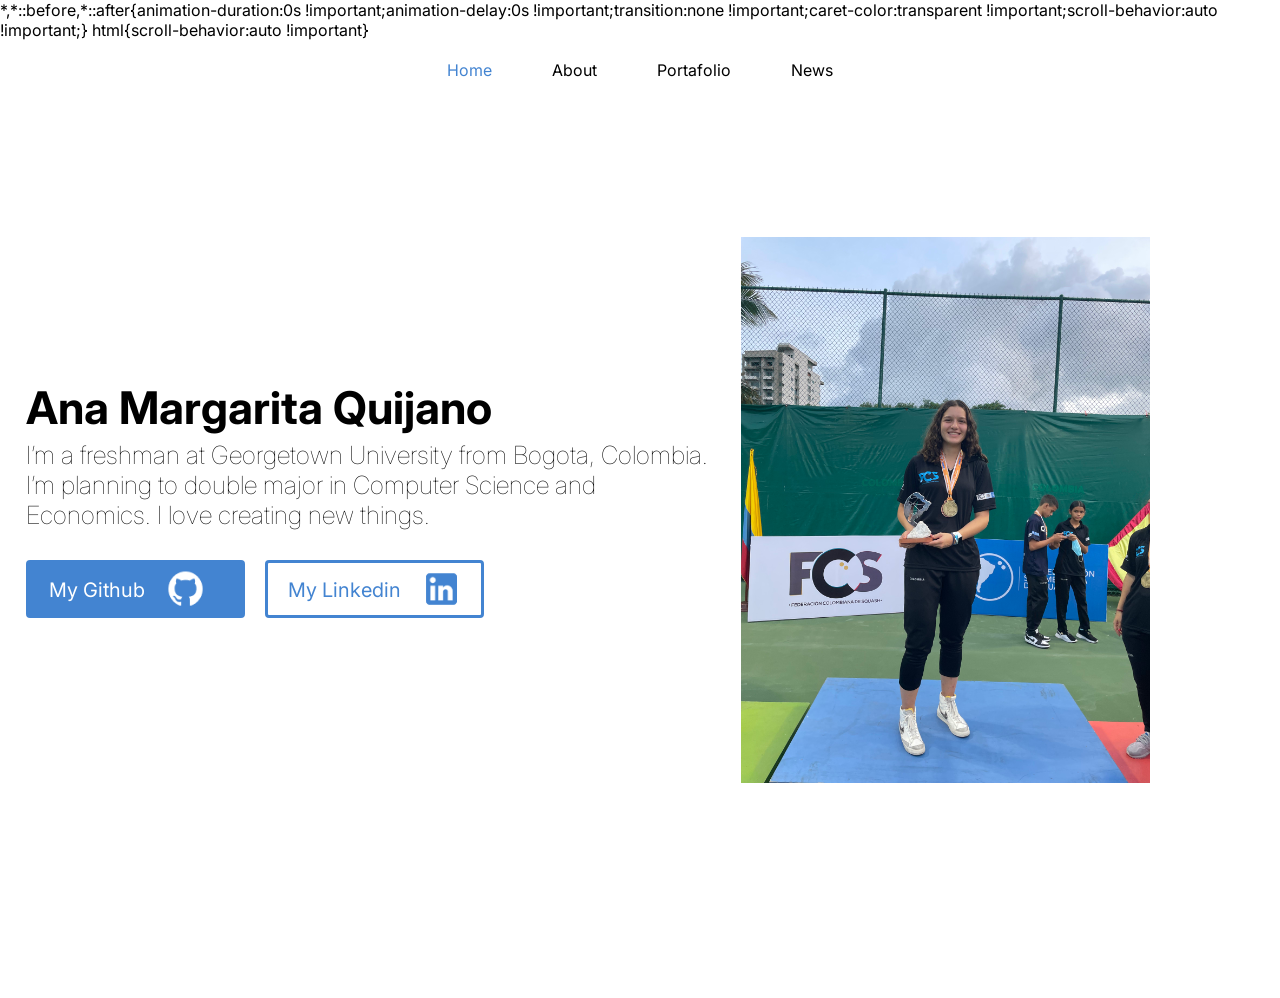
<file: index.html>
<!doctype html>
<html lang="en">
  <head>
    <link rel="stylesheet" href="desktop1.css" />
    <link rel="preconnect" href="https://fonts.googleapis.com">
    <link rel="preconnect" href="https://fonts.gstatic.com" crossorigin>
    <link href="https://fonts.googleapis.com/css2?family=Inter:ital,opsz,wght@0,14..32,100..900;1,14..32,100..900&display=swap" rel="stylesheet">
  </head>
  <body>
    <div class="full">
        <div class="top-bar">
            <div class="options">
                <a class="desktop1" href="desktop1.html" style="text-decoration: none;">
                    <p>Home</p>
                </a>
                <a class="about" href="about.html" style="text-decoration: none;">
                    <p>About</p>
                </a>
                <a class="portafolio" href="portafolio.html" style="text-decoration: none;">
                    <p>Portafolio</p>
                </a>
                <a class="news" href="news.html" style="text-decoration: none;">
                    <p>News</p>
                </a>
            </div>
        </div>
        <div class="content">
                <div class="left">
                    <h1 class="name"> Ana Margarita Quijano </h1>
                    <b1 class="bio"> I’m a freshman at Georgetown University 
                            from Bogota, Colombia. I’m planning to double major 
                            in Computer Science and Economics. I love creating new things. </b1>
                    <div class="buttons">
                        <div class="gitHub-botton" >
                        <a href="https://github.com/anaquijano1" style="text-decoration: none;">
                            <p>My Github</p>
                            <img src="./assets/gitHub.png"/>
                        </a>
                        </div>
                        <div class="linkedin-botton" >
                            <a href="https://www.linkedin.com/in/ana-margarita-quijano-b886a42b2?lipi=urn%3Ali%3Apage%3Ad_flagship3_profile_view_base_contact_details%3BhmZYp9YkSJ%2BCO5JAMg1JkQ%3D%3D" style="text-decoration: none;">
                                <p>My Linkedin</p>
                                <img src="./assets/linkedin.png"/>
                            </a>
                        </div>
                    </div>
                </div>
                <div class="right">
                    <img src="./assets/me2.jpg" class="myImage"> 
                </div>

        </div>
    </div>
</body>
</html>
</file>
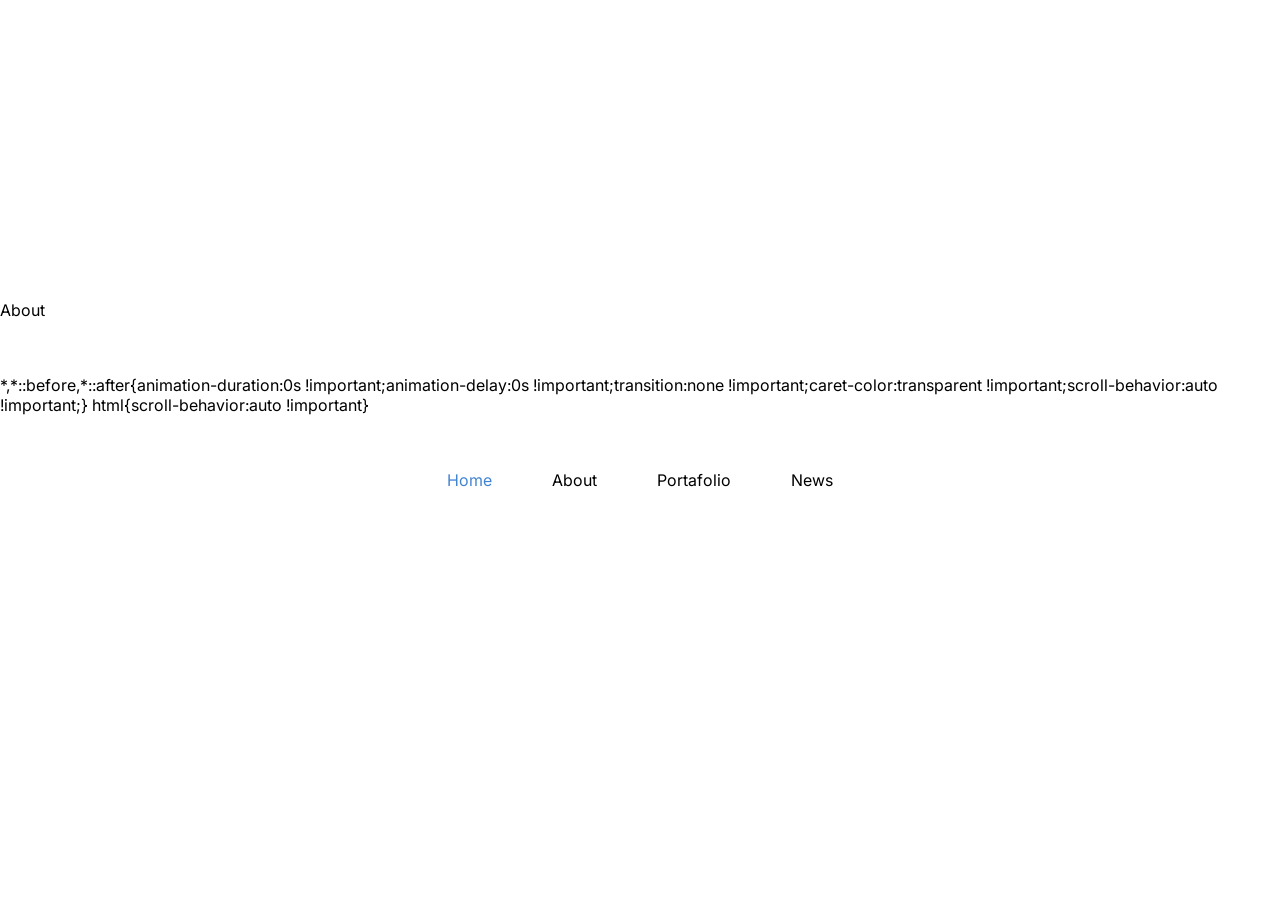
<file: about.html>
<!doctype html>
<html lang="en">
  <head>
    <link rel="stylesheet" href="desktop1.css" />
    <link rel="preconnect" href="https://fonts.googleapis.com">
    <link rel="preconnect" href="https://fonts.gstatic.com" crossorigin>
    <link href="https://fonts.googleapis.com/css2?family=Inter:ital,opsz,wght@0,14..32,100..900;1,14..32,100..900&display=swap" rel="stylesheet">
    <title>About</title>
  </head>
  <body>
    <div class="full">
        <div class="top-bar">
            <div class="options">
                <a class="desktop1" href="desktop1.html" style="text-decoration: none;">
                    <p>Home</p>
                </a>
                <a class="about" href="about.html" style="text-decoration: none;">
                    <p>About</p>
                </a>
                <a class="portafolio" href="portafolio.html" style="text-decoration: none;">
                    <p>Portafolio</p>
                </a>
                <a class="news" href="news.html" style="text-decoration: none;">
                    <p>News</p>
                </a>
            </div>
        </div>
    </div>
</body>
</html>
</file>
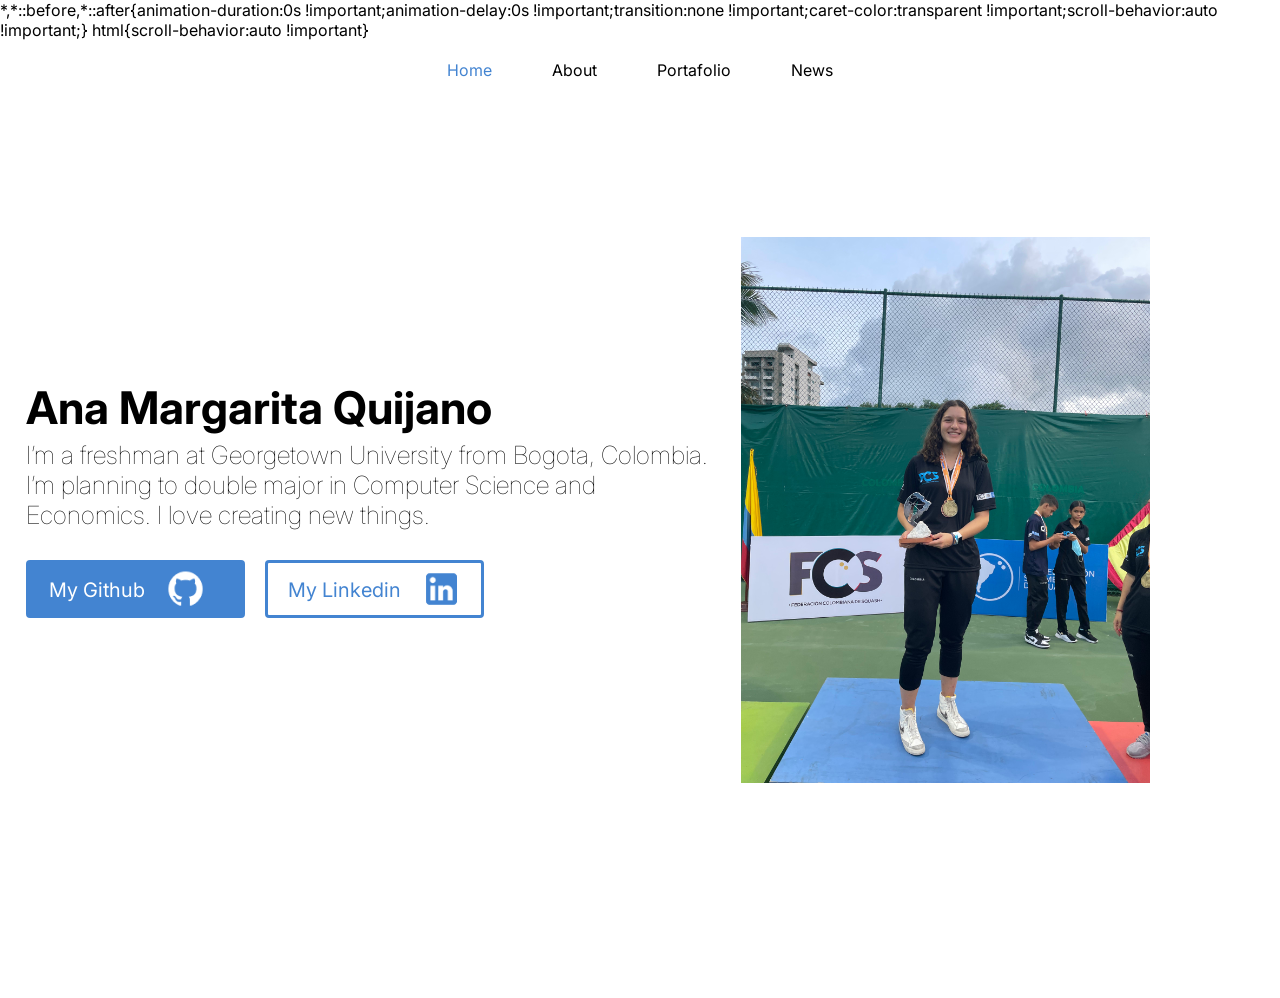
<file: desktop1.html>
<!doctype html>
<html lang="en">
  <head>
    <link rel="stylesheet" href="desktop1.css" />
    <link rel="preconnect" href="https://fonts.googleapis.com">
    <link rel="preconnect" href="https://fonts.gstatic.com" crossorigin>
    <link href="https://fonts.googleapis.com/css2?family=Inter:ital,opsz,wght@0,14..32,100..900;1,14..32,100..900&display=swap" rel="stylesheet">
  </head>
  <body>
    <div class="full">
        <div class="top-bar">
            <div class="options">
                <a class="desktop1" href="desktop1.html" style="text-decoration: none;">
                    <p>Home</p>
                </a>
                <a class="about" href="about.html" style="text-decoration: none;">
                    <p>About</p>
                </a>
                <a class="portafolio" href="portafolio.html" style="text-decoration: none;">
                    <p>Portafolio</p>
                </a>
                <a class="news" href="news.html" style="text-decoration: none;">
                    <p>News</p>
                </a>
            </div>
        </div>
        <div class="content">
                <div class="left">
                    <h1 class="name"> Ana Margarita Quijano </h1>
                    <b1 class="bio"> I’m a freshman at Georgetown University 
                            from Bogota, Colombia. I’m planning to double major 
                            in Computer Science and Economics. I love creating new things. </b1>
                    <div class="buttons">
                        <div class="gitHub-botton" >
                        <a href="https://github.com/anaquijano1" style="text-decoration: none;">
                            <p>My Github</p>
                            <img src="./assets/gitHub.png"/>
                        </a>
                        </div>
                        <div class="linkedin-botton" >
                            <a href="https://www.linkedin.com/in/ana-margarita-quijano-b886a42b2?lipi=urn%3Ali%3Apage%3Ad_flagship3_profile_view_base_contact_details%3BhmZYp9YkSJ%2BCO5JAMg1JkQ%3D%3D" style="text-decoration: none;">
                                <p>My Linkedin</p>
                                <img src="./assets/linkedin.png"/>
                            </a>
                        </div>
                    </div>
                </div>
                <div class="right">
                    <img src="./assets/me2.jpg" class="myImage"> 
                </div>

        </div>
    </div>
</body>
</html>
</file>
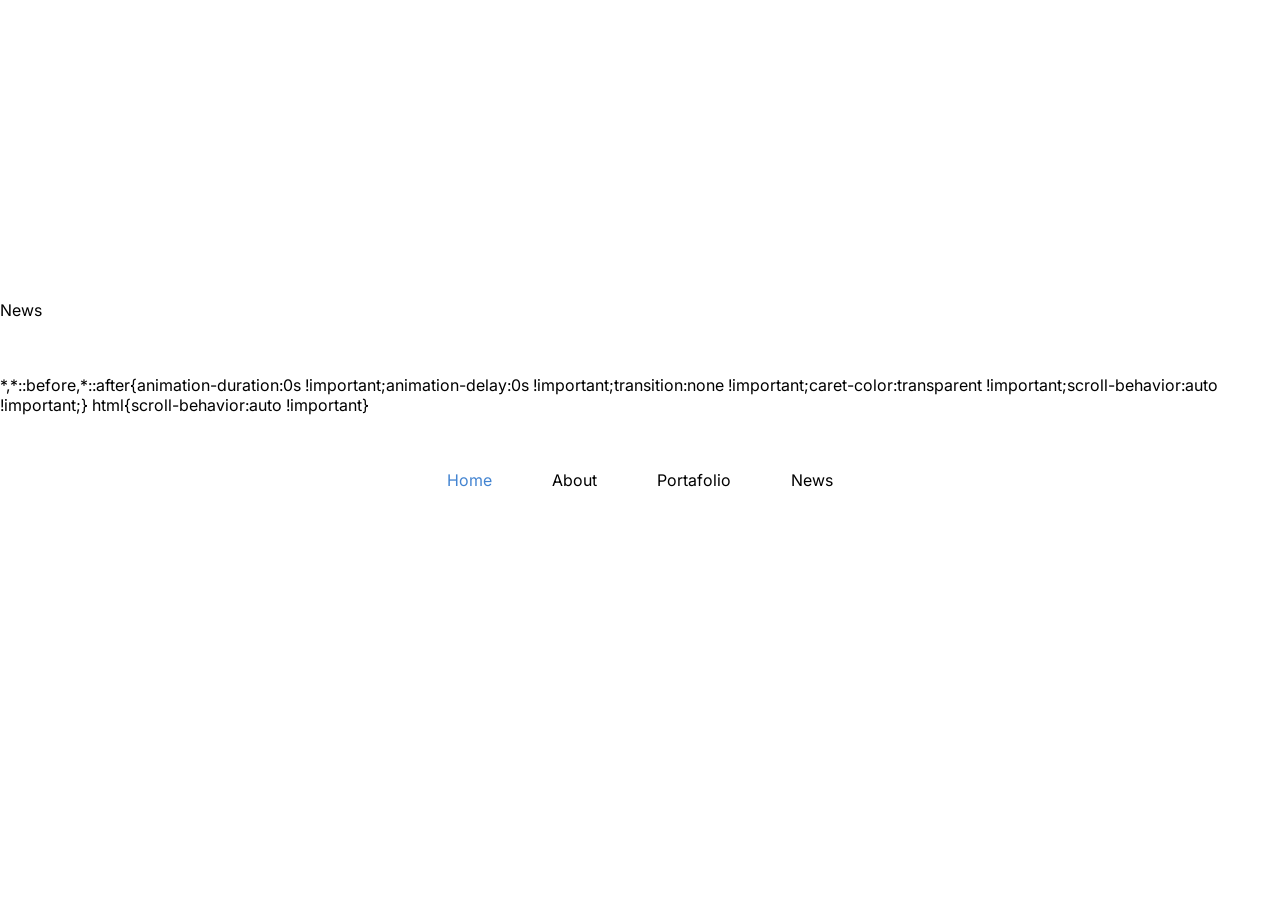
<file: news.html>
<!doctype html>
<html lang="en">
  <head>
    <link rel="stylesheet" href="desktop1.css" />
    <link rel="preconnect" href="https://fonts.googleapis.com">
    <link rel="preconnect" href="https://fonts.gstatic.com" crossorigin>
    <link href="https://fonts.googleapis.com/css2?family=Inter:ital,opsz,wght@0,14..32,100..900;1,14..32,100..900&display=swap" rel="stylesheet">
    <title>News</title>
  </head>
  <body>
    <div class="full">
        <div class="top-bar">
            <div class="options">
                <a class="desktop1" href="desktop1.html" style="text-decoration: none;">
                    <p>Home</p>
                </a>
                <a class="about" href="about.html" style="text-decoration: none;">
                    <p>About</p>
                </a>
                <a class="portafolio" href="portafolio.html" style="text-decoration: none;">
                    <p>Portafolio</p>
                </a>
                <a class="news" href="news.html" style="text-decoration: none;">
                    <p>News</p>
                </a>
            </div>
        </div>
    </div>
</body>
</html>
</file>
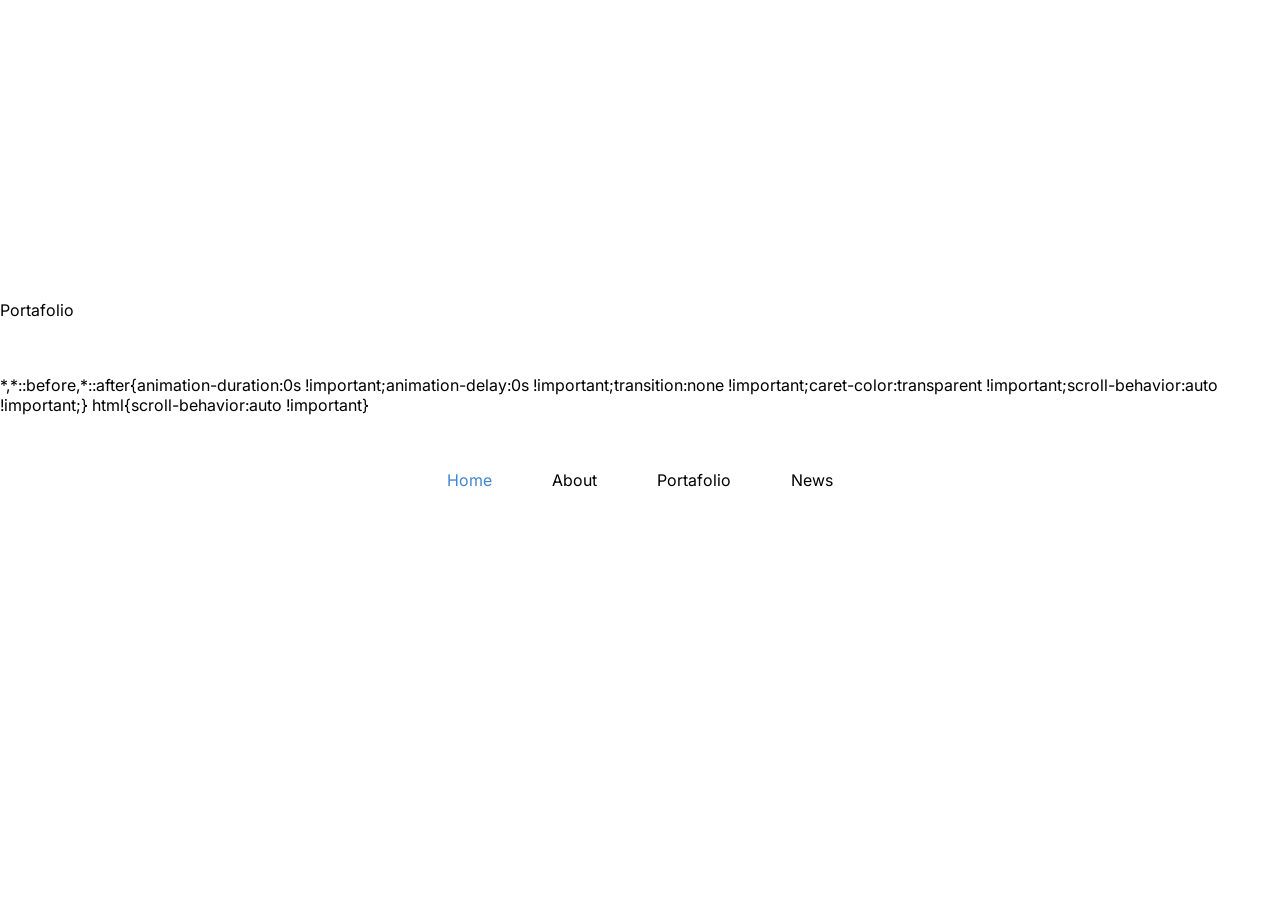
<file: portafolio.html>
<!doctype html>
<html lang="en">
  <head>
    <link rel="stylesheet" href="desktop1.css" />
    <link rel="preconnect" href="https://fonts.googleapis.com">
    <link rel="preconnect" href="https://fonts.gstatic.com" crossorigin>
    <link href="https://fonts.googleapis.com/css2?family=Inter:ital,opsz,wght@0,14..32,100..900;1,14..32,100..900&display=swap" rel="stylesheet">
    <title>Portafolio</title>
  </head>
  <body>
    <div class="full">
        <div class="top-bar">
            <div class="options">
                <a class="desktop1" href="desktop1.html" style="text-decoration: none;">
                    <p>Home</p>
                </a>
                <a class="about" href="about.html" style="text-decoration: none;">
                    <p>About</p>
                </a>
                <a class="portafolio" href="portafolio.html" style="text-decoration: none;">
                    <p>Portafolio</p>
                </a>
                <a class="news" href="news.html" style="text-decoration: none;">
                    <p>News</p>
                </a>
            </div>
        </div>
    </div>
</body>
</html>
</file>
<file: desktop1.css>
*{
    margin:0;
    padding:0;
    font-family: "Inter", sans-serif;
    font-optical-sizing: auto;
    height: 100%;
    display: flex;
    flex-direction: column;
}

.top-bar{
    display: flex;
    flex-direction: row;
    justify-content: space-around;
    align-items: center;
    padding-top: 20px;
    padding-bottom: 20px;
}

.options{
    display: flex;
    flex-direction: row;
    justify-content: space-around;
}
.options a{
    margin-left: 30px;
    margin-right: 30px;
}
.options p{
    color: black;
}

.desktop1 p{
    color: #4384D1;
}


.content{
    display: flex;
    flex-direction: row;
    justify-content: space-around; 
    align-items: center;
    margin-top: 0px;
}


.left{
    display: flex;
    flex-direction: column;
    margin-left: 2%;
}

.name{
    margin-top: 280px;
    margin-bottom: 5px;
    font-size: 45px;
}

.bio{
    float: left;           
    margin-right: 15px;     
    width: 700px;           
    height: auto;
    align-items: end;  
    margin-top: 0px;
    margin-bottom: 10px;
    font-size: 25px;
    font-weight: lighter;
}

.buttons{
    display: flex;
    flex-direction: row;
    margin-bottom: 380px;
    margin-top: 20px;
}

.buttons a{
    display: flex;
    flex-direction: row;
    padding-top: 5px;
    padding-bottom: 5px;
    font-size: 12;
}

.buttons p{
    font-size: 20px;
    padding-top: 10px;
    padding-bottom: 3px;
}


.gitHub-botton {
    font-size: 24px;
    background-color: #4384D1;
    color: white;
    width: 27%; 
    height: 52px;
    margin-right: 20px;
    border-radius: 4px;
    padding-left: 20px;
    border-width: -1px;
    border-style: solid;
    border-color: #4384D1;
}

.gitHub-botton img{
    padding-bottom: 10px;
    height: 80%;
    padding-left: 20px;
}

.gitHub-botton p{
    color: white;
    border-color:#4384D1;
}

.linkedin-botton{
    font-size: 24px;
    background-color: white;
    width: 27%; 
    height: 52px;
    border-radius: 4px;
    padding-left: 20px;
    border-width: -1px;
    border-style: solid;
    border-color: #4384D1;
}



.linkedin-botton img{
    padding-bottom: 10px;
    height: 80%;
    padding-left: 20px;
}
.linkedin-botton p{
    color: #4384D1;
    text-decoration: none;
}


.myImage{
    height: 546px;
    justify-content: center;
    align-items: center;
    padding-top: 137px;
    margin-right: 150px;
}

/*<div class="top-bar">
            <a href="desktop1.html">
                <p>Home</p>
            </a>
            <a href="about.html">
                <p>About</p>
            </a>
            <a href="portafolio.html">
                <p>Portafolio</p>
            </a>
            <a href="news.html">
                <p>News</p>
            </a>
        </div>
        </div class="main-content">*/
</file>
